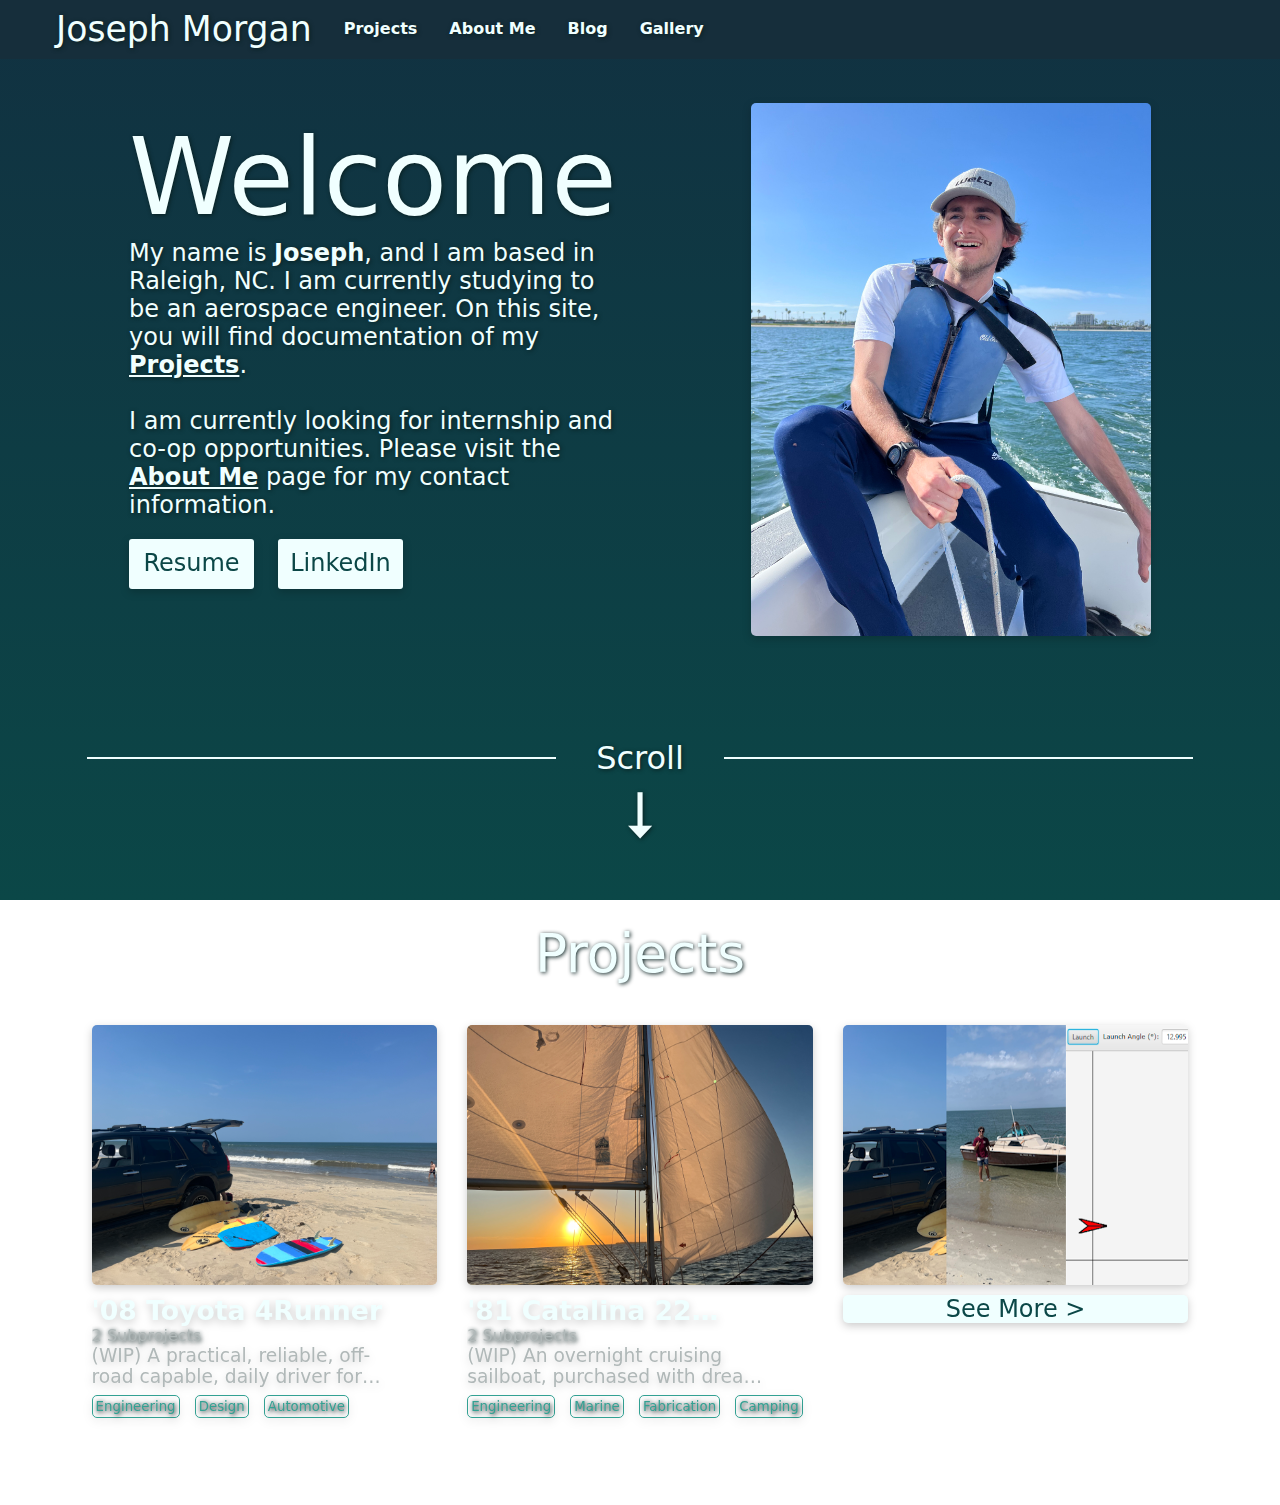
<file: index.html>
<!DOCTYPE html>
<html lang="en">
    <head>
        <title>Joseph Morgan</title>
        <link rel="icon" type="image/x-icon" href="images/favicon.ico">
        <link rel="stylesheet" href="CSS/styles.css">
        <script src="JS/JSON.js"></script>
    </head>
    <body>
        <header class="titleBlock">
            <ul class="navList">
                <li class="titleText"> <a href="index.html">Joseph Morgan</a> </li>
                <li class="navBtn"> <a href="projects.html">Projects</a> </li>
                <li class="navBtn"> <a href="about.html">About Me</a> </li>
                <li class="navBtn"> <a href="blog.html">Blog</a> </li>
                <li class="navBtn"> <a href="gallery.html">Gallery</a> </li>
            </ul>
        </header>
        <div class="content">
            <table class="welcomeTable">
                <tr>
                    <td>
                        <h1 style="font-size: 80pt; padding-top: 5px;">Welcome</h1>
                        <p style="font-size: 18pt; width:500px;">My name is <b>Joseph</b>, and I am based in Raleigh, NC. I am currently studying to be an aerospace engineer. On this site, you will find documentation of my <a a class="emailLink" href="projects.html"><u>Projects</u></a>.
                        <br><br>I am currently looking for internship and co-op opportunities. Please visit the <a class="emailLink" href="about.html" ><u>About Me</u></a> page for my contact information.</p>
                        <a class="btn" href="Downloads\Joseph-Morgan-Engineering_Intern.pdf" target="blank">Resume</a>
                        <a class="btn" href="https://www.linkedin.com/in/joseph-morgan-4a3730292" target="blank">LinkedIn</a>
                    </td>
                    <td>
                        <img class="welcomeImg" src="ProjectPics/caliSailing.jpg" alt="Sailing Picture">
                    </td>
                </tr>
            </table>
            <div class = "scroll">
                <div class = "rule">
                    <p style="font-weight:100; font-size:24pt; padding-left: 20px; padding-right: 20px;">Scroll</p>
                </div>
                <div class="scrollArrow">
                    <p>⭣</p>
                </div>
            </div>
            <!-- Future interactive resume. Will be worked on in the future
            <div class = "scroll">
                <div class = "rule">
                    <p style="font-weight:100; font-size:24pt; padding-left: 20px; padding-right: 20px;">Scroll</p>
                </div>
                <div class="scrollArrow">
                    <p>⭣</p>
                </div>
            </div>
            <div class="resume">
                <div class="resHeader">
                </div>
                <div class="resContent">
                    <a href="projects.html"><h1 style="font-size:52pt; font-weight:200;" class="emailLink">Projects</h1></a>
                    <table class="projectGallery">
                        <tr class="projectGalleryRow">
                            <td class="imageArrow" style="border-radius:5px 0px 0px 5px;" onclick="javascript:previousImage()"><p class="imageArrowText"><</p></td>
                            <td>
                                <a href="projectViewer.html" id="imageLink"><img src="images/noImage.png" id="projectGallery"></a>
                                <p id="projectGalleryTitle">Projects not found</p>
                            </td>
                            <td class="imageArrow" style="border-radius:0px 5px 5px 0px;" onclick="javascript:nextImage()"><p class="imageArrowText">></p></td>
                        </tr>
                    </table>
                    <h1 style="font-size:52pt">Work Experience</h1>
                    <ul>
                        <li class="resumeLi">
                            <b>MATLAB Undergraduate Teaching Aid (NCSU CSC 113)</b> - North Carolina State University
                            <ul>
                                <li>Instructs a lab section of an undergraduate MATLAB course on the practical application of new skills</li>
                            </ul>
                        </li>
                        <li class="resumeLi">
                            <b>Head Sailing Instructor</b> - East Coast Sailboats
                            <ul>
                                <li>Collaborated with instructors to teach beginner to intermediate sailing skills to children ages 7-17</li>
                                <li>Managed risks on and around the water to ensure the safety of students and instructors</li>
                            </ul>
                        </li>
                    </ul>
                    <h1 style="font-size:52pt">Education</h1>
                    <ul>
                        <li class="resumeLi"><a href="https://ncsu.edu" class="emailLink" target="blank">North Carolina State University</a></li>
                        <li class="resumeLi"><a href="https://ncssm.edu" class="emailLink" target="blank">North Carolina School of Science and Mathematics</a></li>
                    </ul>
                </div>
            </div>
            -->
        </div>
        <div class="content" style="text-align:center;">
            <a href="projects.html">
                <h1 style="font-size: 40pt; margin-bottom:20px;">Projects</h1>
            </a>
            <ul id="someProjects" class="projectList"></ul>
        </div>
        <script src="JS/projectsHome.js"></script>
    </body>
    <!--<script src="JS/projDisplay.js"></script>-->
</html>
</file>
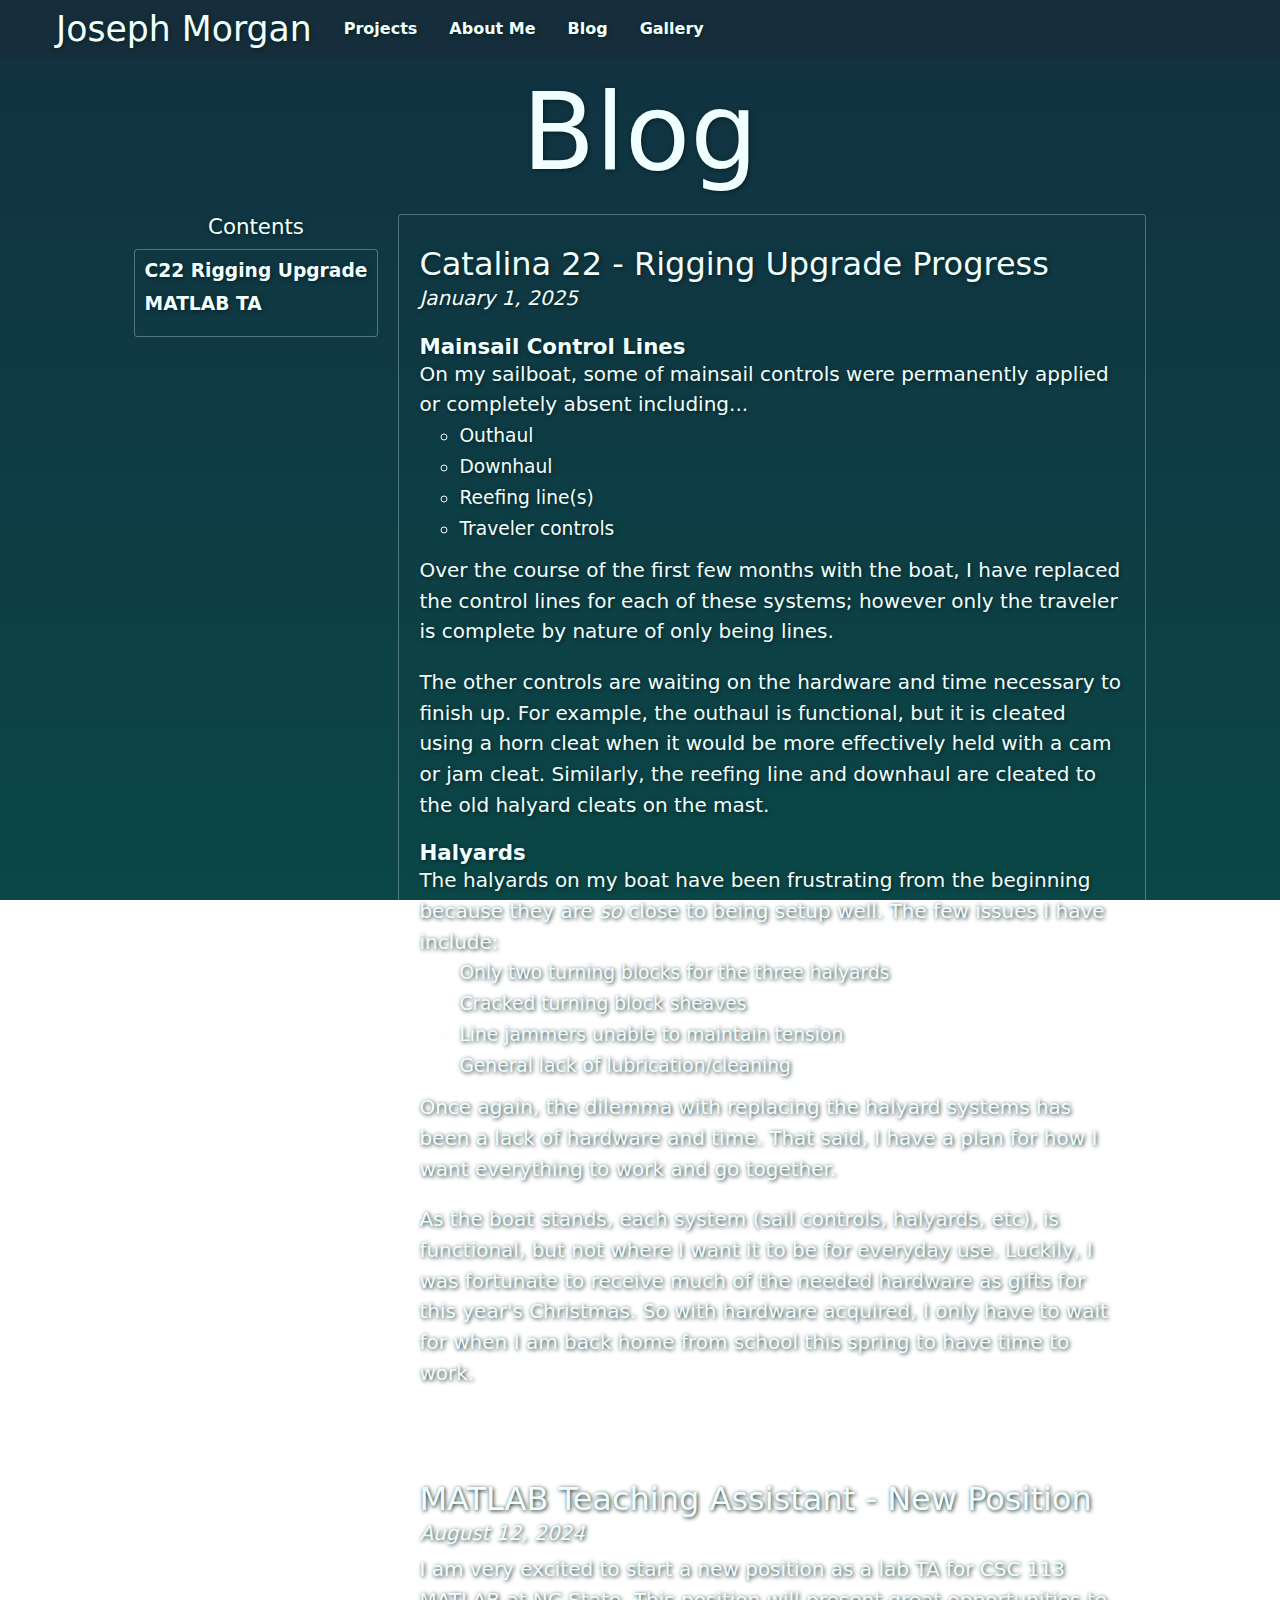
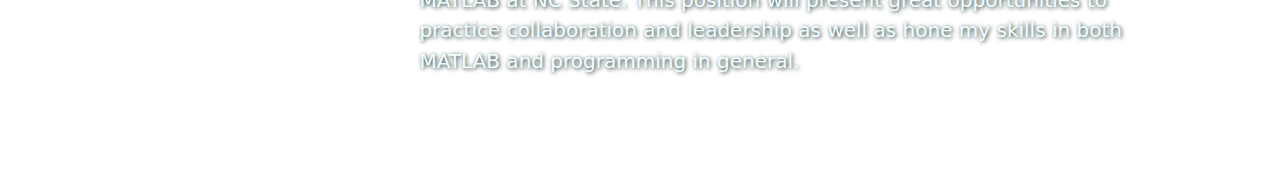
<file: blog.html>
<!DOCTYPE html>
<html lang="en">
    <head>
        <title>Joseph Morgan</title>
        <link rel="icon" type="image/x-icon" href="images/favicon.ico">
        <link rel="stylesheet" href="CSS/styles.css">
    </head>
    <body>
        <header class="titleBlock">
            <ul class="navList">
                <li class="titleText"> <a href="index.html">Joseph Morgan</a> </li>
                <li class="navBtn"> <a href="projects.html">Projects</a> </li>
                <li class="navBtn"> <a href="about.html">About Me</a> </li>
                <li class="navBtn"> <a href="blog.html">Blog</a> </li>
                <li class="navBtn"> <a href="gallery.html">Gallery</a> </li>
            </ul>
        </header>
        <div class="content" id="blogContent" style="text-align:center;">
            <h1 style="font-size: 80pt; margin-bottom:20px">Blog</h1>
            <div class="blogRow">
                <div class="lookUp">
                    <h3>Contents</h3>
                    <div class="contentsContent">
                        <h4><a href="#mainsheetControlsBlog" class="emailLink">C22 Rigging Upgrade</a></h4>
                        <h4><a href="#matlabStartBlog" class="emailLink">MATLAB TA</a></h4>
                    </div>
                </div>
                <div class="listings">
                    <div class="blogListing">
                        <h1 id="mainsheetControlsBlog"><b>Catalina 22</b> - Rigging Upgrade Progress</h3>
                        <p style='margin-bottom:5px;'><i>January 1, 2025</i></p>
                        <h3>Mainsail Control Lines</h3>
                        <p style='margin-bottom:5px;'>On my sailboat, some of mainsail controls were permanently applied or completely absent including...</p>
                        <ul class='projectUl'>
                            <li>Outhaul</li>
                            <li>Downhaul</li>
                            <li>Reefing line(s)</li>
                            <li>Traveler controls</li>
                        </ul>
                        <p>Over the course of the first few months with the boat, I have replaced the control lines for each of these systems; however only the traveler is complete by nature of only being lines.</p>
                        <p>The other controls are waiting on the hardware and time necessary to finish up. For example, the outhaul is functional, but it is cleated using a horn cleat when it would be more effectively held with a cam or jam cleat. Similarly, the reefing line and downhaul are cleated to the old halyard cleats on the mast.</p>
                        <h3>Halyards</h3>
                        <p style='margin-bottom:5px;'>The halyards on my boat have been frustrating from the beginning because they are <i>so</i> close to being setup well. The few issues I have include:</p>
                        <ul class="projectUl">
                            <li>Only two turning blocks for the three halyards</li>
                            <li>Cracked turning block sheaves</li>
                            <li>Line jammers unable to maintain tension</li>
                            <li>General lack of lubrication/cleaning</li>
                        </ul>
                        <p>Once again, the dilemma with replacing the halyard systems has been a lack of hardware and time. That said, I have a plan for how I want everything to work and go together.</p>
                        <p>As the boat stands, each system (sail controls, halyards, etc), is functional, but not where I want it to be for everyday use. Luckily, I was fortunate to receive much of the needed hardware as gifts for this year's Christmas. So with hardware acquired, I only have to wait for when I am back home from school this spring to have time to work.</p>
                    </div>

                    <div class="blogListing">
                        <h1 id="matlabStartBlog"><b>MATLAB Teaching Assistant</b> - New Position</h3>
                        <p style='margin-bottom:5px;'><i>August 12, 2024</i></p>
                        <p>I am very excited to start a new position as a lab TA for CSC 113 MATLAB at NC State. This position will present great opportunities to practice collaboration and leadership as well as hone my skills in both MATLAB and programming in general.</p>
                    </div>
                </div>
            </div>
        </div>
    </body>
</html>
</file>
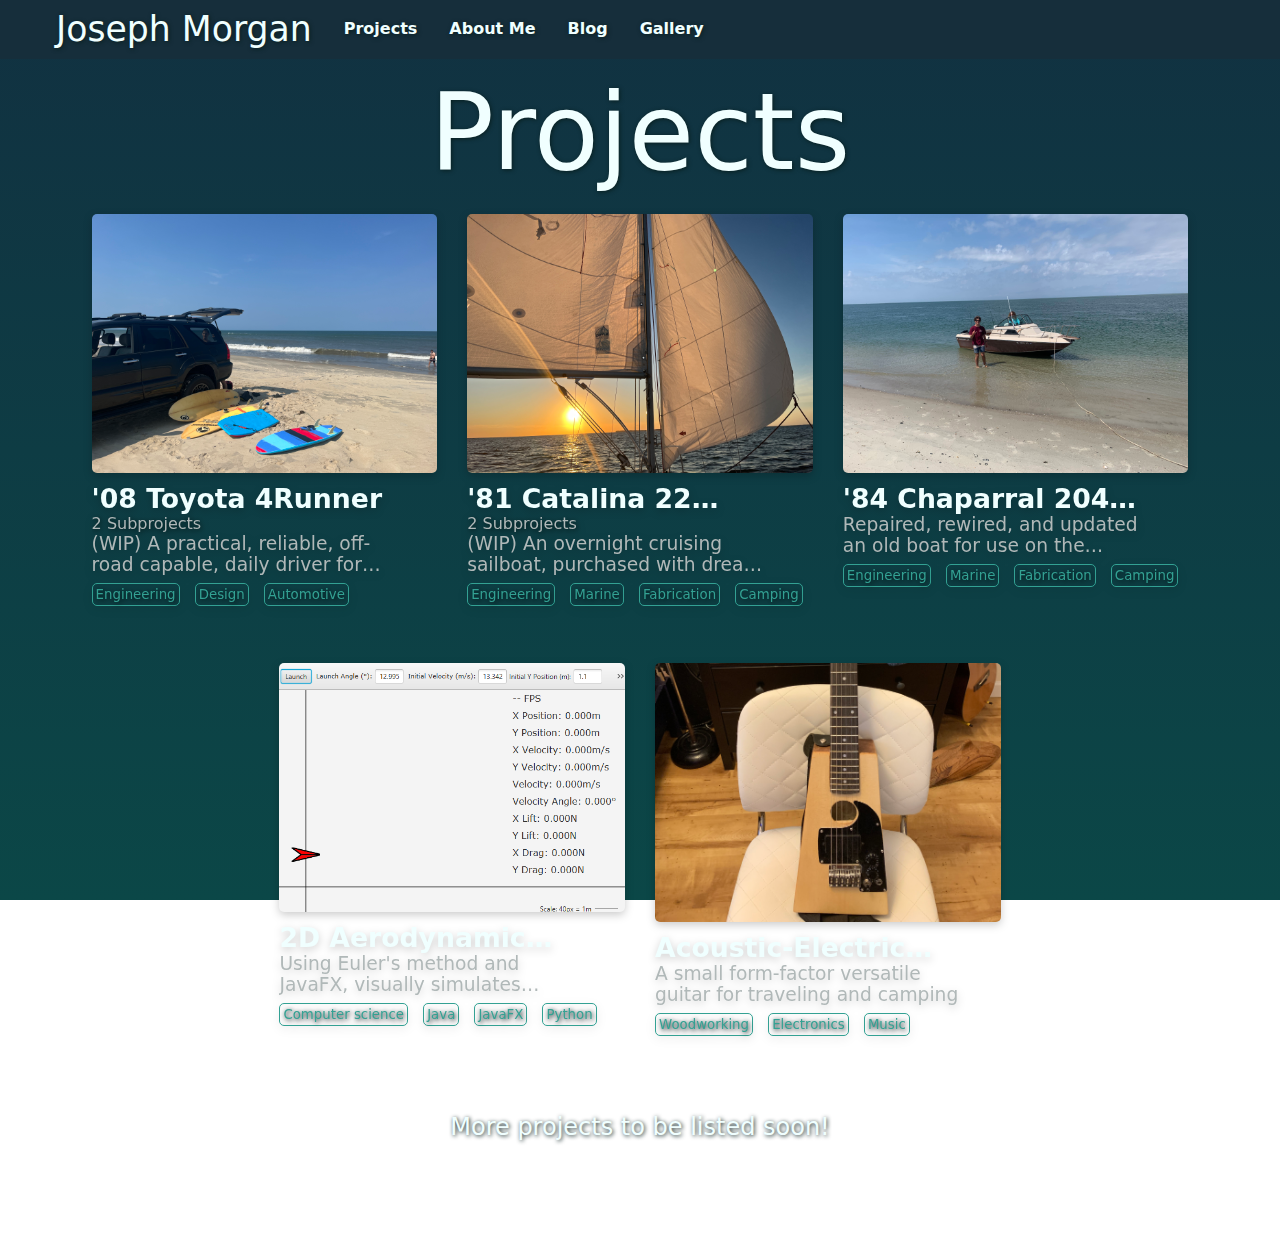
<file: projects.html>
<!DOCTYPE html>
<html lang="en">
    <head>
        <title>Joseph Morgan</title>
        <link rel="icon" type="image/x-icon" href="images/favicon.ico">
        <link rel="stylesheet" href="CSS/styles.css">
        <script src="JS/JSON.js"></script>
    </head>
    <body>
        <header class="titleBlock">
            <ul class="navList">
                <li class="titleText"> <a href="index.html">Joseph Morgan</a> </li>
                <li class="navBtn"> <a href="projects.html">Projects</a> </li>
                <li class="navBtn"> <a href="about.html">About Me</a> </li>
                <li class="navBtn"> <a href="blog.html">Blog</a> </li>
                <li class="navBtn"> <a href="gallery.html">Gallery</a> </li>
            </ul>
        </header>
        <div class="content" style="text-align:center;">
            <h1 style="font-size: 80pt;">Projects</h1>
            <ul class="projectList" id="projectList"></ul>
            <p style="font-size:18pt; margin:40px 0px 100px 0px">More projects to be listed soon!</p>
        </div>
        <script src="JS/projects.js"></script>
    </body>
</html>
</file>
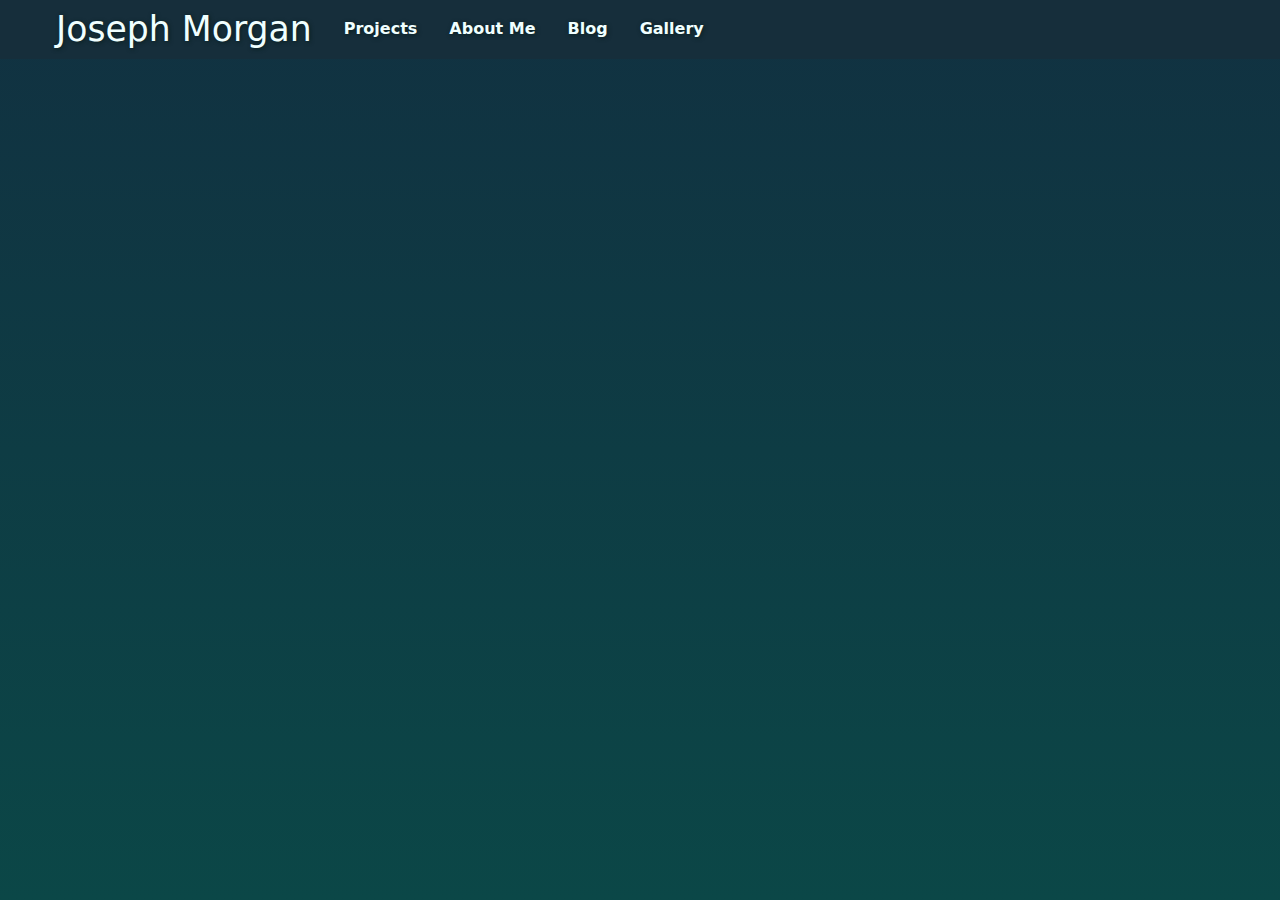
<file: projectViewer.html>
<!DOCTYPE html>
<html lang="en">
    <head>
        <title>Joseph Morgan</title>
        <link rel="icon" type="image/x-icon" href="images/favicon.ico">
        <link rel="stylesheet" href="CSS/styles.css">
        <script src="JS/JSON.js"></script>
    </head>
    <body>
        <div class="titleBlock">
            <ul class="navList">
                <li class="titleText"> <a href="index.html">Joseph Morgan</a> </li>
                <li class="navBtn"> <a href="projects.html">Projects</a> </li>
                <li class="navBtn"> <a href="about.html">About Me</a> </li>
                <li class="navBtn"> <a href="blog.html">Blog</a> </li>
                <li class="navBtn"> <a href="gallery.html">Gallery</a> </li>
            </ul>
        </div>
        <div class="content" id="projectViewer">
        </div>
        <script src="JS/projectViewer.js"></script>
    </body>
</html>
</file>
<file: CSS/styles.css>
body {
    background-image: linear-gradient(#113141, #0b4747);
    background-attachment: fixed;
    margin: 0px;
}
li {
    list-style: none;
}
body::-webkit-scrollbar {
    display: none;  /* for Chrome //////*/
}

a {
    text-decoration: none;
    color:azure;
}
.titleBlock {
    overflow: hidden;
}
.titleBlock a {
    font-family: system-ui, -apple-system, BlinkMacSystemFont, 'Segoe UI', Roboto, Oxygen, Ubuntu, Cantarell, 'Open Sans', 'Helvetica Neue', sans-serif;
    color: azure;
    text-shadow: 1px 1px 4px #081f1f;
    float: left;
    padding: 12px 16px;
    line-height: 26pt;
}
.navList {
    background-color: #162e3b;
    list-style-type: none;
    position: fixed;
    top: 0px;
    width: 100%;
    margin: 0px;
    z-index: 9999;
}
.navBtn {
    font-size: 12pt;
    font-weight: 600;
}
.navBtn :hover {
    background-color: #205772;
}
.titleText {
    font-weight: 100;
    font-size: 26pt;
}
.welcomeImg {
    width: 400px;
    height: auto;
    filter: drop-shadow(0 0.2rem 0.25rem rgba(0, 0, 0, 0.2));
    margin:30px auto auto auto;
    border-radius: 5px;
    display:block;
}
.welcomeTable {
    margin-bottom: 100px;
    border: none;
}
td {
    padding-right: 60px;
    padding-left: 60px;
}
p {
    font-family: system-ui, -apple-system, BlinkMacSystemFont, 'Segoe UI', Roboto, Oxygen, Ubuntu, Cantarell, 'Open Sans', 'Helvetica Neue', sans-serif;
    color: azure;
    font-weight: 400;
    text-shadow: 1px 1px 4px #081f1f;
    margin: 0px;
}
h1 {
    font-family: system-ui, -apple-system, BlinkMacSystemFont, 'Segoe UI', Roboto, Oxygen, Ubuntu, Cantarell, 'Open Sans', 'Helvetica Neue', sans-serif;
    color: azure;
    font-weight: 200;
    margin-top: 10px;
    margin-bottom: 0px;
    text-shadow: 1px 1px 4px #081f1f;
}
h2 {
    font-family: system-ui, -apple-system, BlinkMacSystemFont, 'Segoe UI', Roboto, Oxygen, Ubuntu, Cantarell, 'Open Sans', 'Helvetica Neue', sans-serif;
    font-size: 20pt;
    color: azure;
    text-shadow: 1px 1px 4px #081f1f;
    margin: 30px 0 0 0;
    padding: 0px;
}
h3 {
    font-family: system-ui, -apple-system, BlinkMacSystemFont, 'Segoe UI', Roboto, Oxygen, Ubuntu, Cantarell, 'Open Sans', 'Helvetica Neue', sans-serif;
    font-size: 16pt;
    color: azure;
    text-shadow: 1px 1px 4px #081f1f;
    margin: 20px 0 0 0;
    padding: 0px;
}
h4 {
    font-family: system-ui, -apple-system, BlinkMacSystemFont, 'Segoe UI', Roboto, Oxygen, Ubuntu, Cantarell, 'Open Sans', 'Helvetica Neue', sans-serif;
    font-size: 14pt;
    font-weight: 500;
    color: azure;
    text-shadow: 1px 1px 4px #081f1f;
    margin: 0 0 0 0;
    padding: 0px;
}
ul {
    font-family: system-ui, -apple-system, BlinkMacSystemFont, 'Segoe UI', Roboto, Oxygen, Ubuntu, Cantarell, 'Open Sans', 'Helvetica Neue', sans-serif;
    color: azure;
    text-shadow: 1px 1px 4px #081f1f;
    margin-top:0;

}
table, tr, td, th {
    border: none;
}
.projectTable {
    border-collapse: collapse;
    color: azure;
    font-family: system-ui, -apple-system, BlinkMacSystemFont, 'Segoe UI', Roboto, Oxygen, Ubuntu, Cantarell, 'Open Sans', 'Helvetica Neue', sans-serif;
    margin-bottom: 20px;
    filter: drop-shadow(0 0.2rem 0.25rem rgba(0, 0, 0, 0.2));
    border: 1px solid azure;
}
.projectTable  > tbody > tr > td, .projectTable > tbody > tr > th {
    border: 1px solid azure;
    padding: 15px;
}
.btn {
    font-family: system-ui, -apple-system, BlinkMacSystemFont, 'Segoe UI', Roboto, Oxygen, Ubuntu, Cantarell, 'Open Sans', 'Helvetica Neue', sans-serif;
    font-size: 18pt;
    font-weight: 500;
    background-color: azure;
    color: #0b4747;
    border-radius: 3px;
    display:inline-block;
    width:125px;
    height:50px;
    margin: 20px 20px 20px 0;
    text-align: center;
    line-height: 36pt;
    filter: drop-shadow(0 0.2rem 0.25rem rgba(0, 0, 0, 0.2));
}
.btn:hover {
    background-color: #205772;
    color: azure;
}
.emailLink {
    font-weight:600;
    color:azure;
}
.emailLink:hover {
    color: #205772;
}
.emailLink a {
    color:azure;
}
.content {
    max-width: fit-content;
    margin-top: 70px;
    margin-left: auto;
    margin-right: auto;
    margin-bottom: 50px;
    animation: fadeIn 3s;
    display: block;
}
.scroll {
    text-align: center;
}
.rule {
    text-align: center;
    display: flex;
    flex-direction: row;
}
.rule:before, 
.rule:after { 
    content: ""; 
    flex: 1 1; 
    border-bottom: 2px solid azure; 
    margin: auto 20px auto 20px;
} 
.scrollArrow {
    font-size: 48pt;
    transition: 0.7s;
}
.scrollArrow:hover {
    transform: scale(1.2);
    transform-origin: top;
}
.projectList {
    padding:0;
}
.projectList > li {
    margin-top: 20px;
    list-style-type: none;
    display: inline-block;
    vertical-align: top;
}
.projectItem {
    height: 20%;
    width: 27%;
    min-width: 200px;
    text-align: left;
    margin: 15px;
    filter: drop-shadow(0 0.2rem 0.25rem rgba(0, 0, 0, 0.2));
    transition: 0.5s;
}
.projectList :hover {
    transform: scale(1.05);
    transform-origin: center;
}
.projectItem :hover {
    transform: scale(1);
    transform-origin: center;
}
.projTitle {
    overflow:hidden;
    display: -webkit-box;
    -webkit-box-orient: vertical;
    -webkit-line-clamp: 1;
    line-clamp: 1;
    font-weight:600;
    width: 90%;
    padding-top:0;
    margin-top:0;
    font-size: 20pt;
    text-shadow: none;
}
.projSub {
    overflow:hidden;
    display: -webkit-box;
    -webkit-box-orient: vertical;
    -webkit-line-clamp: 2;
    line-clamp: 2;
    text-overflow: ellipsis;
    text-shadow:none;
    width:90%;
    font-size: 14pt;
    color: #b0b8b8;
    text-shadow: none;
    transition: all 0.7s;
    margin-bottom: 8px;
}
.projectHead {
    border-radius: 5px 5px 0 0; 
    background-color: transparent;
    width: 100%;
    padding-top: 10px;
    padding-bottom: 15px;
    display: block;
    margin-left: auto;
    margin-right: auto;
    overflow: hidden;
}
.projectHead:hover .tags {
    line-clamp:unset;
    -webkit-line-clamp: unset;
    max-height:fit-content;
}
.projectHead :hover {
    transform: scale(1);
    transform-origin: center;
}
.thumbnail {
    width: 100%;
    height:auto;
    border-radius: 5px;
    display: block;
    margin-left: auto;
    margin-right: auto;
}
.tags {
    display: inline-block;
    overflow:hidden;
    max-height:30px;
    vertical-align: middle;
}
.viewerTitle {
    font-weight: 500;
    font-size: 32pt;
}
.viewerSub {
    font-weight: 200;
    font-size: 18pt;
    margin-top: 0px;
    margin-bottom: 8px;
}
.viewerCover {
    border-radius: 5px;
    filter: drop-shadow(0 0.2rem 0.25rem rgba(0, 0, 0, 0.2));
    height: auto;
    width: 60%;
    margin-bottom: 20px;
}
#projectViewer {
    display: block;
    width:60%;
    margin-left: auto;
    margin-right: auto;
}
#projectViewer > p {
    line-height: 23pt;
    font-size: 15pt;
    font-weight: 300;
    margin-bottom:20px;
}
.viewerBody {
    line-height: 23pt;
    font-size: 15pt;
    font-weight: 300;
    margin-bottom:20px;
}
.tagText {
    margin-right: 10px;
    margin-bottom: 7px;
    padding: 3px;
    border-radius: 5px;
    border: 1px;
    border-color: #33a193;
    border-style: solid;
    color:#33a193;
    font-size: 10pt;
    display: inline-block;
    font-family: system-ui, -apple-system, BlinkMacSystemFont, 'Segoe UI', Roboto, Oxygen, Ubuntu, Cantarell, 'Open Sans', 'Helvetica Neue', sans-serif;
}
.galleryImg {
    height: 400px;
    width: auto;
    border-radius: 5px;
}
#imgGrid > li {
    margin: 10px;
    list-style-type: none;
    display: inline-block;
}
.resHeader {
    margin-top: 50px;
    text-align: center;
}
.resContent {
    margin-left:50px;
}
#projectGallery {
    display:block;
    margin: 0 auto;
    width:auto;
    height:400px;
    border-radius:5px;
 }
 .projectGallery {
    border-collapse: collapse;
    display: block;
    margin: 20px 0px 20px -50px;
    filter: drop-shadow(0 0.2rem 0.25rem rgba(0, 0, 0, 0.2));
 }
.projectGalleryRow > td {
    padding: 0;
    border:none;
 }
 .imageArrow  {
    padding: 0;
    background-color: transparent;
    text-align: center;
    width:50px;
    border:none;
    cursor:pointer;
 }
 .imageArrowText {
    color: azure;
    font-weight: bolder;
    font-size: 20pt;
    text-shadow: none;
    padding: 0px 10px 8px 10px;
 }
.imageArrow :hover {
    background-color: #2525254d;
}
#projectGalleryTitle {
    background-color: transparent;
    line-height: 18pt;
    padding-left: 10px;
}
.resumeLi {
    margin-bottom: 15px;
}
.resumeLi > ul > li {
    margin-bottom: 8px;
}
.resumeLi > ul > li, .resumeLi {
    font-size: 14pt;
}
.projectUl > li {
    list-style: circle;
    font-size: 14pt;
    font-weight: 200;
    margin-bottom:10px;
}
.diagram {
    filter: drop-shadow(0 0.2rem 0.25rem rgba(0, 0, 0, 0.2));
    max-width: 700px;
    width:90%;
    height: auto;
    margin-bottom: 20px;
}
.projectContents > li{
    font-size: 14pt;
}
.projectPic {
    width:40%;
    height: auto;
    max-height: 600px;
    border-radius: 5px;
    filter: drop-shadow(0 0.2rem 0.25rem rgba(0, 0, 0, 0.2));
    margin: auto 10px;
}
.viewerCaption {
    margin-left: 30px;
    margin-top: auto;
    margin-bottom: auto;
    display:inline-block;
    max-width: 500px;
}
.imagePlusCaption {
    display: flex;
    margin: 0px 0px 20px 0px;
}
#seeMoreButton {
    border-radius: 5px;;
    color:#0b4747;
    background-color: azure;
    text-shadow: none;
    text-align: center;
    font-size: 18pt;
    font-weight: 500;
}
.subProjectCount {
    font-weight: 200;
    color: #b0b8b8;
    display: inline;
}
#blogContent > div > div > div > p {
    line-height: 23pt;
    font-size: 15pt;
    font-weight: 300;
    margin-bottom:20px;
}
.blogListing {
    border: 1px, rgba(240, 255, 255, 0.308), solid;
    border-radius:3px;
    padding:20px;
    text-align:left;
    display: block;
    margin: 0 0 20px 20px;
}
.blogRow {
    display:flex;
    justify-content: center;
}
.contentsContent {
    border: 1px, rgba(240, 255, 255, 0.308), solid;
    border-radius:3px;
    padding: 10px;
    text-align: left;
}
.contentsContent > h4 {
    margin-bottom: 12px;
}
.listings {
    width:60%
}
.lookUp > h3 {
    margin-top:0px;
    margin-bottom: 10px;
    font-weight:300;
}
.guitarPic {
    margin:0px 20px 20px 0px;
    border-radius:5px;
    width:40%;
    max-width:400px;
    height:auto;
}
@keyframes fadeIn {
    0% {opacity: 0;}
    100% {opacity: 100;}
}
</file>
